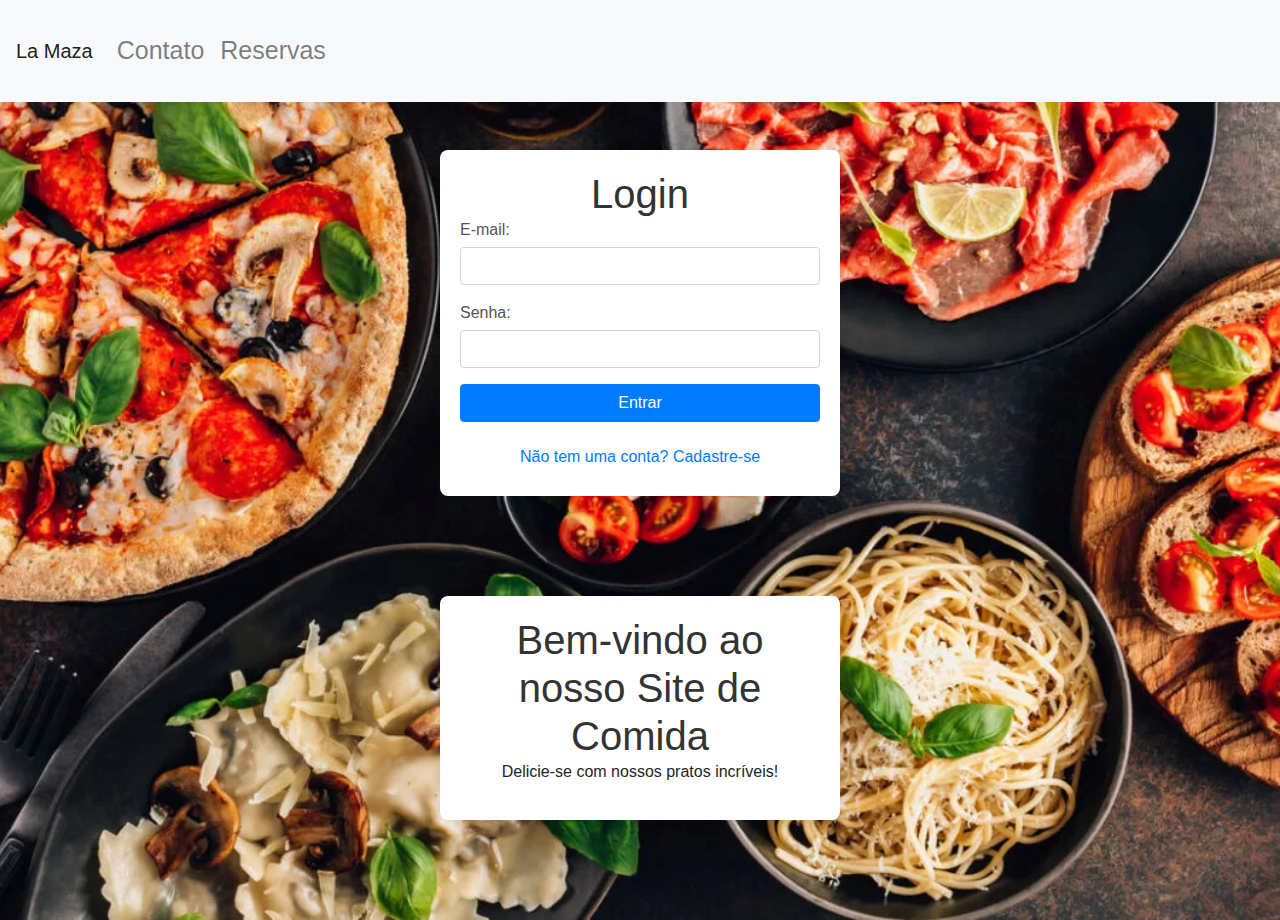
<file: index.html>
<!DOCTYPE html>
<html lang="pt-BR">
<head>
    <meta charset="UTF-8">
    <meta name="viewport" content="width=device-width, initial-scale=1.0">
    <title>La Maza</title>
    <link rel="icon" href="iconlamaza.png" type="image/x-icon" >
    <link href="https://stackpath.bootstrapcdn.com/bootstrap/4.5.2/css/bootstrap.min.css" rel="stylesheet">
    
    <link rel="stylesheet" href="styles.css">
</head>
<body>

    <nav class="navbar navbar-expand-lg navbar-light bg-light">
        <a class="navbar-brand" href="#">La Maza</a>
        <button class="navbar-toggler" type="button" data-toggle="collapse" data-target="#navbarNav" aria-controls="navbarNav" aria-expanded="false" aria-label="Toggle navigation">
            <span class="navbar-toggler-icon"></span>
        </button>
        <div class="collapse navbar-collapse" id="navbarNav">
            <ul class="navbar-nav">
                <li class="nav-item">
                    <a class="nav-link" href="contato.html">Contato</a>
                </li>
                <li class="nav-item">
                    <a class="nav-link" href="reserva.html">Reservas</a>
                </li>
            </ul>
        </div>
    </nav>
    
    <div class="container mt-5">
        <h1 class="text-center">Login</h1>
        <form>
            <div class="form-group">
                <label for="email">E-mail:</label>
                <input type="email" class="form-control" id="email" name="email" required>
            </div>

            <div class="form-group">
                <label for="senha">Senha:</label>
                <input type="password" class="form-control" id="senha" name="senha" required>
            </div>

            <button type="submit" class="btn btn-primary btn-block">Entrar</button>
        </form>
        <a href="cadastro.html" class="btn btn-link d-block text-center mt-3">Não tem uma conta? Cadastre-se</a>
    </div>
    <div class="container mt-5">
        <h1 class="text-center">Bem-vindo ao nosso Site de Comida</h1>
        <p class="text-center">Delicie-se com nossos pratos incríveis!</p>
    </div>

    <script src="https://code.jquery.com/jquery-3.5.1.slim.min.js"></script>
    <script src="https://cdn.jsdelivr.net/npm/@popperjs/core@2.9.2/dist/umd/popper.min.js"></script>
    <script src="https://stackpath.bootstrapcdn.com/bootstrap/4.5.2/js/bootstrap.min.js"></script>
    
</body>
</html>
</file>
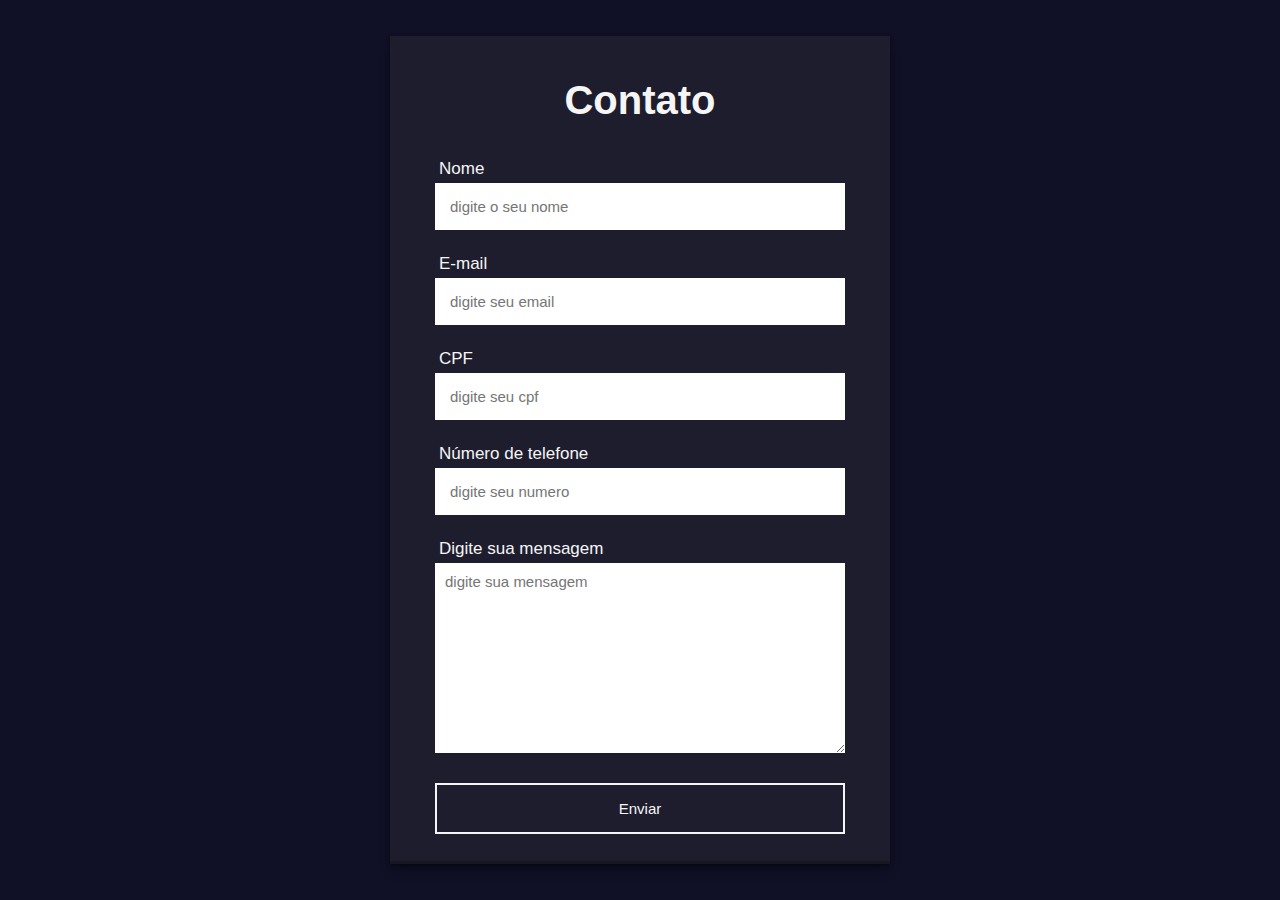
<file: contato.html>
<!DOCTYPE html>
<html lang="en">
<head>
    <meta charset="UTF-8">
    <meta name="viewport" content="width=device-width, initial-scale=1.0">
    <title>Contato</title>
    <link rel="icon" href="iconlamaza.png" type="image/x-icon" >
    <link rel="stylesheet" href="contato.css">
</head>
<body>
    <section>
        <h2>Contato</h2>
        <form action="file:///C:/Users/Matheus/Desktop/html/obrigado.html" method="post">
            <label for="Nome">Nome</label>
            <input type="text" name="name" placeholder="digite o seu nome" autocomplete="off">

            <label for="email">E-mail</label>      
            <input type="email" name="email" id="email" placeholder="digite seu email" autocomplete="off">
            
            <label for="cpf">CPF</label>
            <input type="cpf" name="cpf" id="cpf" placeholder="digite seu cpf">

            <label for="numero">Número de telefone</label>
            <input type="numero" name="numero" id="numero" placeholder="digite seu numero">

            <label for="message">Digite sua mensagem</label>
            <textarea name="message" cols="30" rows="10" placeholder="digite sua mensagem"></textarea>

            <button type="submit">Enviar</button>
            
            <input type="hidden" name="accessKey" value="7c02aee8-9646-46db-bb64-ffa77c19c81a">
            <input type="hidden" name="redirectTo" value="file:///C:/Users/Matheus/Desktop/html/obrigado.html">
         </form>        
    </section>
</html>
</file>
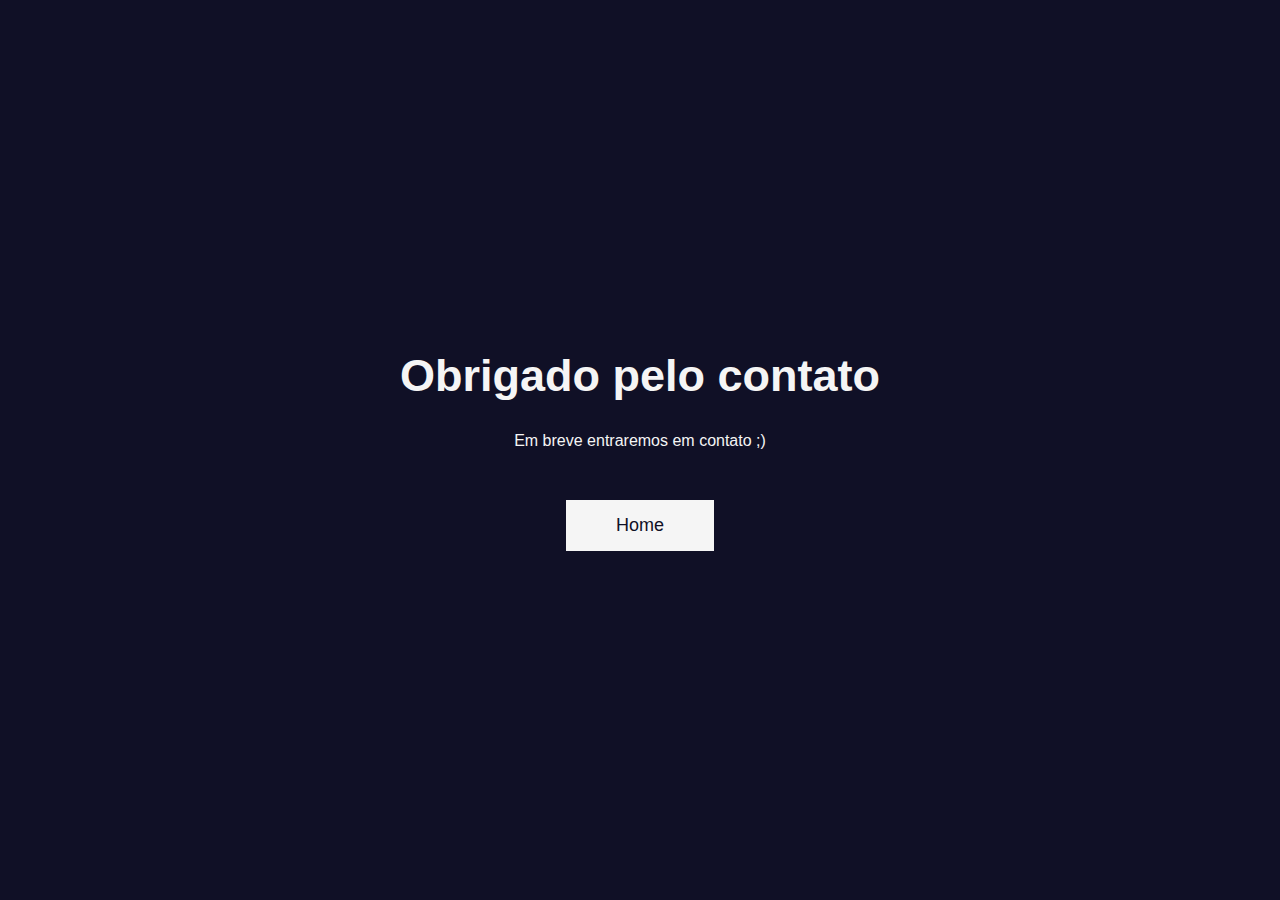
<file: obrigado.html>
<!DOCTYPE html>
<html lang="en">
<head>
    <meta charset="UTF-8">
    <meta http-equiv="X-UA-compatible" content="IE=edge">
    <meta name="viewport" content="width=device-width, initial-scale=1.0">
    <link rel="stylesheet" href="contato.css">
    <link rel="icon" href="iconlamaza.png" type="image/x-icon" >
    <title>Document</title>
</head>
<body class="main">
    <h1 class="text">Obrigado pelo contato</h1>
    <p class="paragrafo">Em breve entraremos em contato ;)</p>
    <a href="index.html" class="button">Home</a>
</body>
</html>
</file>
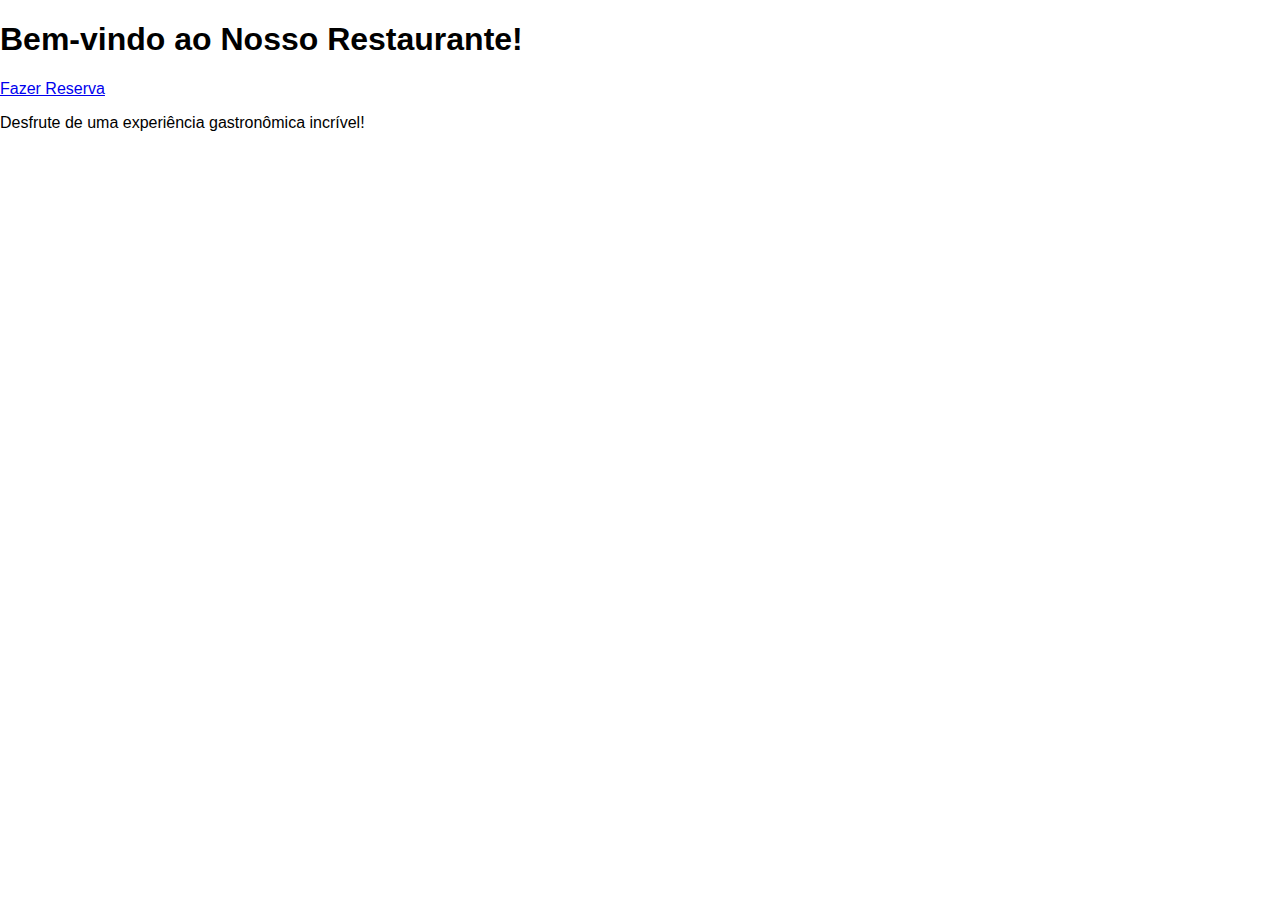
<file: obrigadoreserva.html>
<!DOCTYPE html>
<html lang="pt-BR">
<head>
    <meta charset="UTF-8">
    <meta name="viewport" content="width=device-width, initial-scale=1.0">
    <link rel="stylesheet" href="reserva.css">
    <title>Página Inicial</title>
</head>
<body>
    <header>
        <h1>Bem-vindo ao Nosso Restaurante!</h1>
        <nav>
            <a href="obrigadoreserva.html">Fazer Reserva</a>
        </nav>
    </header>
    <main>
        <p>Desfrute de uma experiência gastronômica incrível!</p>
    </main>
</body>
</html>
</file>
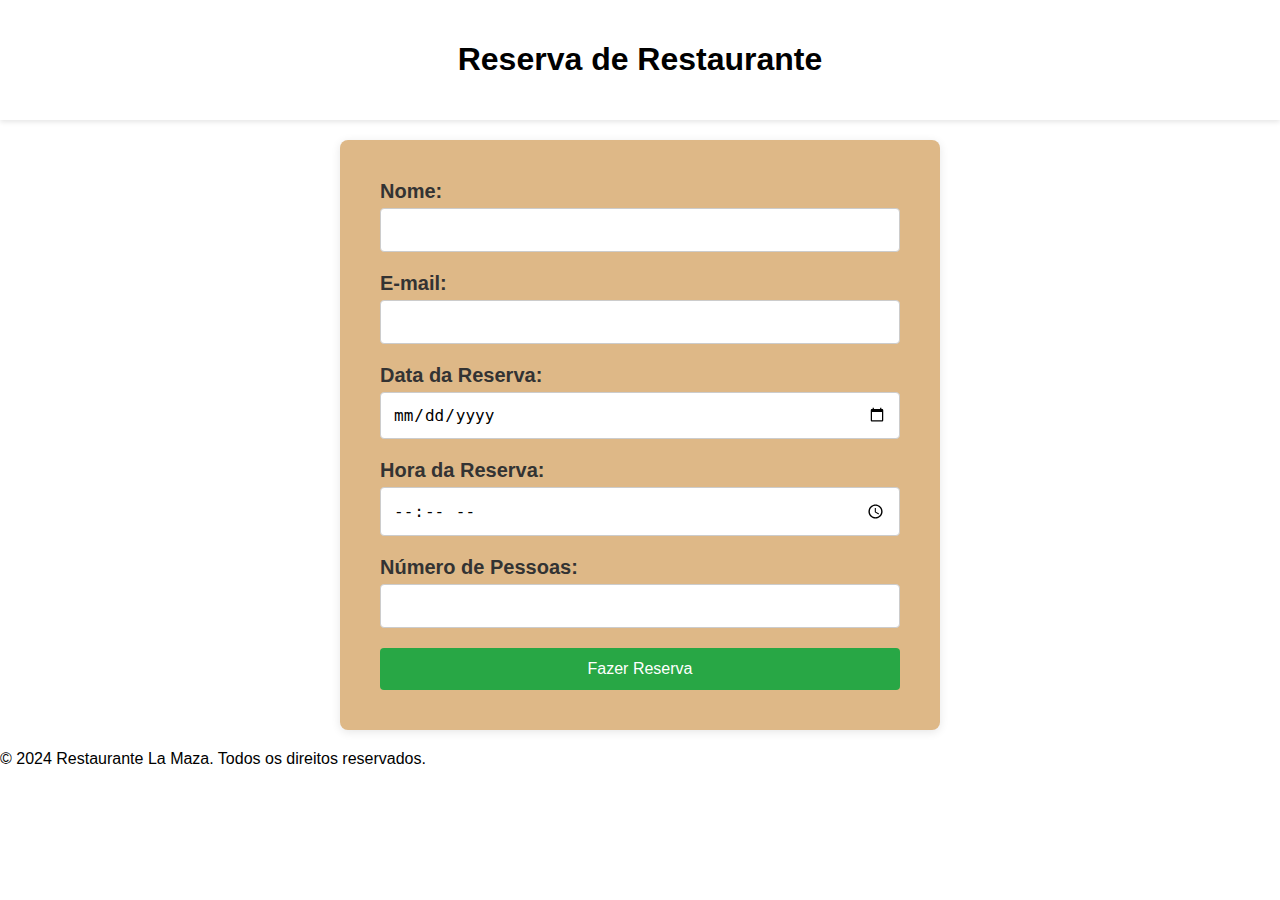
<file: reserva.html>
<!DOCTYPE html>
<html lang="pt-BR">
<head>
    <meta charset="UTF-8">
    <meta name="viewport" content="width=device-width, initial-scale=1.0">
    <link rel="stylesheet" href="reserva.css">
    <title>Reserva de Restaurante</title>
    <link rel="icon" href="iconlamaza.png" type="image/x-icon" >
</head>
<body>
    <header class="header">
        <h1>Reserva de Restaurante</h1>
    </header>

    <main class="main-content">
        <form class="reservation-form">
            <label for="nome">Nome:</label>
            <input type="text" id="nome" name="nome" required>

            <label for="email">E-mail:</label>
            <input type="email" id="email" name="email" required>

            <label for="data">Data da Reserva:</label>
            <input type="date" id="data" name="data" required>

            <label for="hora">Hora da Reserva:</label>
            <input type="time" id="hora" name="hora" required>

            <label for="pessoas">Número de Pessoas:</label>
            <input type="number" id="pessoas" name="pessoas" min="1" max="20" required>


            <button type="submit">Fazer Reserva</button>
        </form>
    </main>

    <footer class="footer">
        <p>&copy; 2024 Restaurante La Maza. Todos os direitos reservados.</p>
    </footer>
</body>
</html>
</file>
<file: styles.css>
body {
    font-family: Arial, sans-serif;
    background-color:rgba(179, 43, 43, 0.856);
    margin: 0;
    padding: 0;
    background-image: url('la\ maza.webp');
    background-size: cover;
    background-position: center;
    background-repeat: no-repeat;
}

.container {
    max-width: 400px;
    margin: 100px auto;
    padding: 20px;
    background: #fff;
    border-radius: 8px;
    box-shadow: 0 0 10px rgba(0, 0, 0, 0.1);
}

h1 {
    text-align: center;
    color: #333;
    margin: 0;
    font-size: 2.5em;
}

label {
    display: block;
    margin-bottom: 5px;
    color: #555;
}

input {
    width: 100%;
    padding: 5px;
    margin-bottom: 15px;
    border: 1px solid #ccc;
    border-radius: 5px;
    font-size: 14px;
}

button {
    width: 100%;
    padding: 10px;
    background-color:rgb(0, 128, 0);
    color: white;
    border: none;
    border-radius: 10px;
    font-size: 16px;
    cursor: pointer;
}

button:hover {
    background-color: #218838;
}

.signup-button {
    display: inline-block;
    width: 95%;
    padding: 10px;
    margin-top: 10px;
    background-color: #195ca3;
    color: white;
    text-align: center;
    text-decoration: none;
    border-radius: 10px;
    font-size: 16px;
}

.signup-button:hover {
    background-color: #0056b3;
}

a:link{
    text-decoration: none;

}
.header{
    text-align: center;
    padding: 20px 0;
    font-size: 25px;

}
ul{
    display: flex;
    justify-content: space-between;
    list-style-type: none;
    padding: 16px;
    font-size: 25px;
}

a{
    color: white;
    text-decoration: none;
}
</file>
<file: contato.css>
*{
    margin: 0;
    padding: 0;
    box-sizing: border-box;
    font-family: sans-serif;

}

body{
    display: flex;
    align-items: center;
    justify-content: center;
    min-height: 100vh;
    background: #101026;

}
section{
    display: flex;
    align-items: center;
    justify-content: center;
    flex-direction: column;
    padding: 10px 45px;
    background: #1d1d2e;
    width: 500px;
    box-shadow: rgba(0, 0, 0, 0.4) 0px 2px 4px, rgba(0, 0, 0, 0.3) 0px 7px 13px -3px, rgba(0, 0, 0, 0.2) 0px -3px 0px inset;
}
section h2{
    color:#f5f5f5;
    font-size: 2.5rem;
    margin: 2rem;
}
section form{
    display: flex;
    flex-direction: column;
    width: 100%;

}form label{
    color: #f5f5f5;
    font-size: 17px;
    margin: 4px;
}
form input{
    padding: 15px;
    outline: none;
    border: 0;
    margin-bottom: 20px;
    font-size: 15px;
    transition: all 0.5s;
}
form input:focus{
    border-radius: 16px;
}
form textarea{
    padding: 10px;
    outline: none;
    border: 0;
    font-size: 15px;
    margin-bottom: 30px;
    transition: all 0.5s;
}
form textarea:focus{
    border-radius: 16px;
}
form button{
    padding: 15px;
    cursor: pointer;
    font-size: 15px;
    background: transparent;
    border: 2px solid #f5f5f5;
    color: #f5f5f5;
    transition: all 1s;
    margin-bottom: 20px;
}
form button:hover{
    background: #f5f5f5;
    color: #101026;
    border-radius: 16px;
}
.main{
    display: flex;
    align-items: center;
    justify-content: center;
    min-height: 100vh;
    background: #101026;
    flex-direction: column;
}
.text{
    font-size: 45px;
    color: #f5f5f5;
    margin-bottom: 30px;
}
.paragrafo{
    color:#f5f5f5;
    margin-bottom: 50px;
}
.button{
    padding: 15px 50px;
    background: #f5f5f5;
    text-decoration: none;
    color:#101026;
    font-size: 18px;
    transition: all 0.5s;
}
.button:hover{
    border: 16px;

}
</file>
<file: reserva.css>
* {
    box-sizing: border-box;
}

body {
    margin: 0;
    font-family: Arial, sans-serif;
    background-color: white;
    
}

.header {
    background-color: white;
    text-align: center;
    padding: 20px 0;
    box-shadow: 0 2px 5px rgba(0, 0, 0, 0.1);
}

.main-content {
    max-width: 600px;
    margin: 20px auto;
    padding: 30px;
    background-color: burlywood;
    border-radius: 8px;
    box-shadow: 0 2px 10px rgba(0, 0, 0, 0.1);
}

.reservation-form {
    display: flex;
    flex-direction: column;
    font-size: 20px;
    padding: 10px;
}

label {
    margin-bottom: 5px;
    font-weight: bold;
    color: #333;
}

input {
    margin-bottom: 20px;
    padding: 12px;
    border: 1px solid #ccc;
    border-radius: 4px;
    font-size: 16px;
}

input:focus {
    border-color: #28a745;
    outline: none;
}

button {
    padding: 12px;
    background-color: #28a745;
    color: white;
    border: none;
    border-radius: 4px;
    cursor: pointer;
    font-size: 16px;
    transition: background-color 0.3s;
}
</file>
